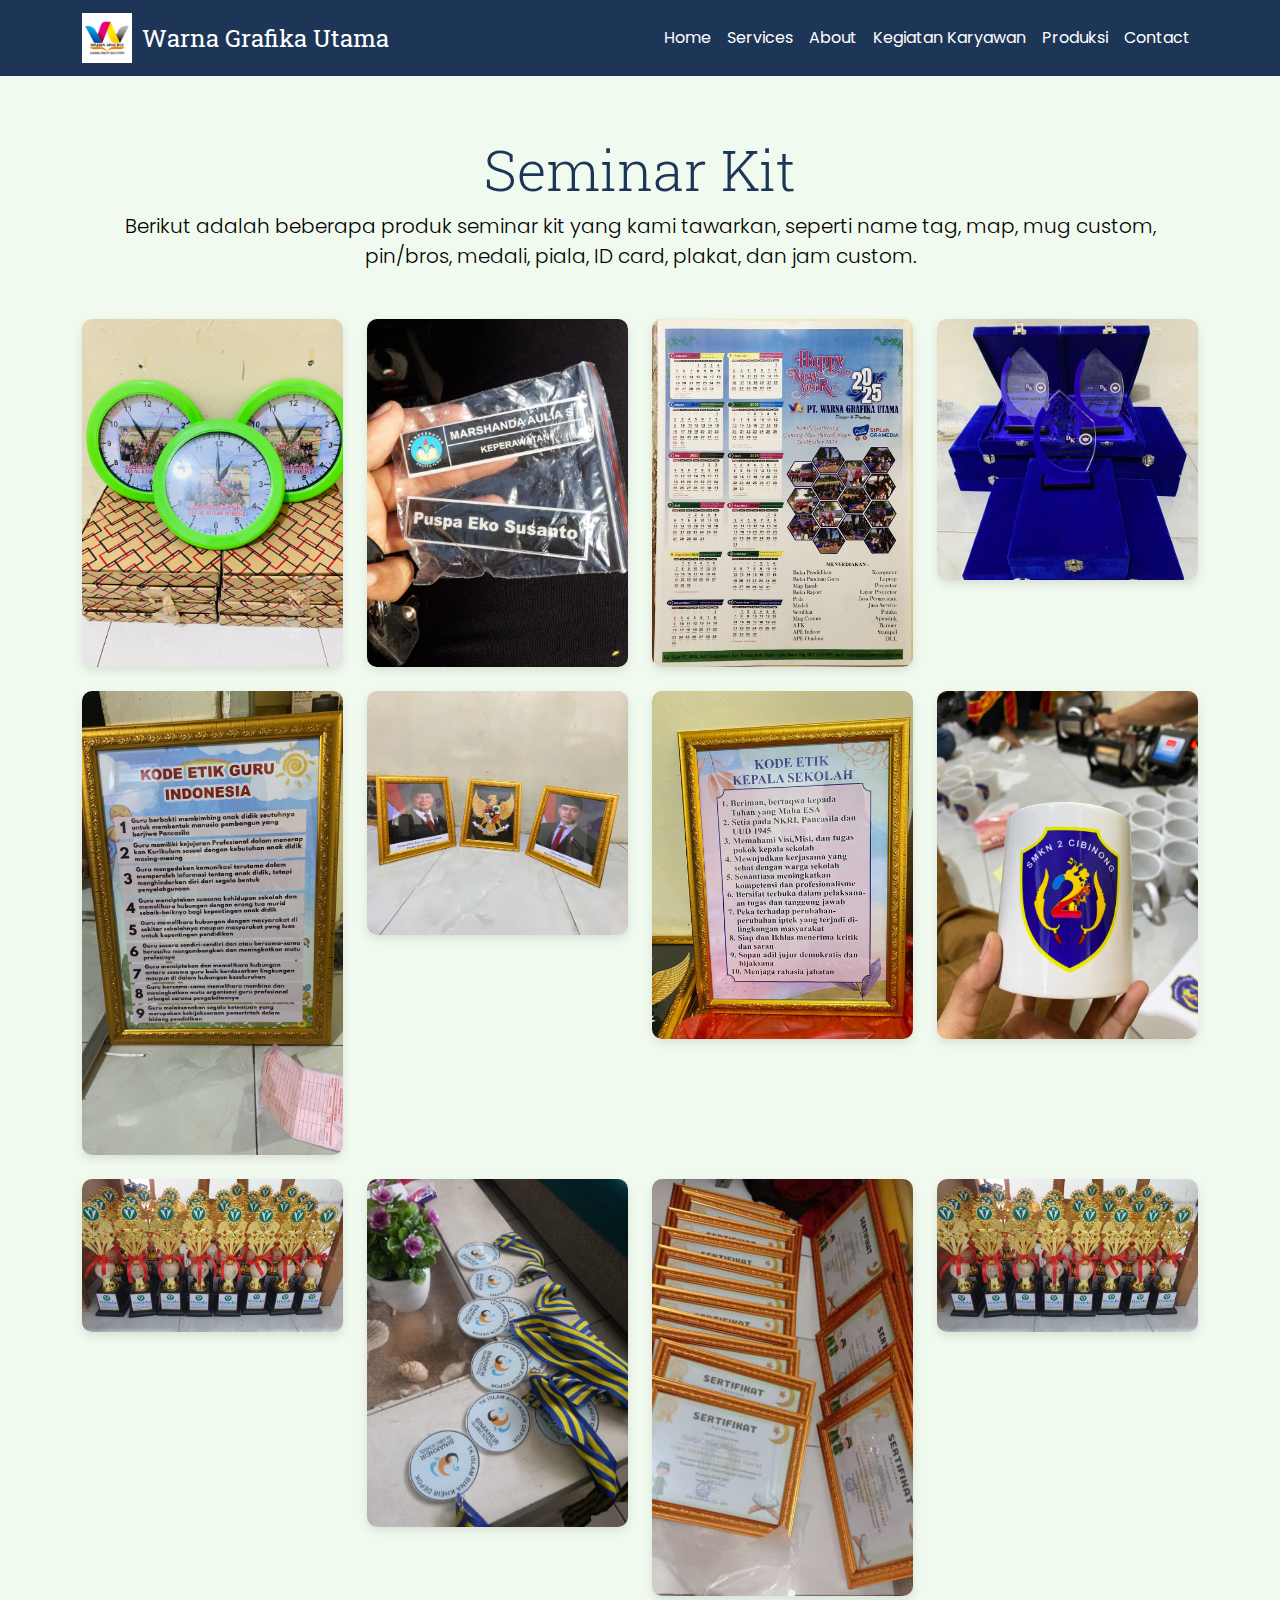
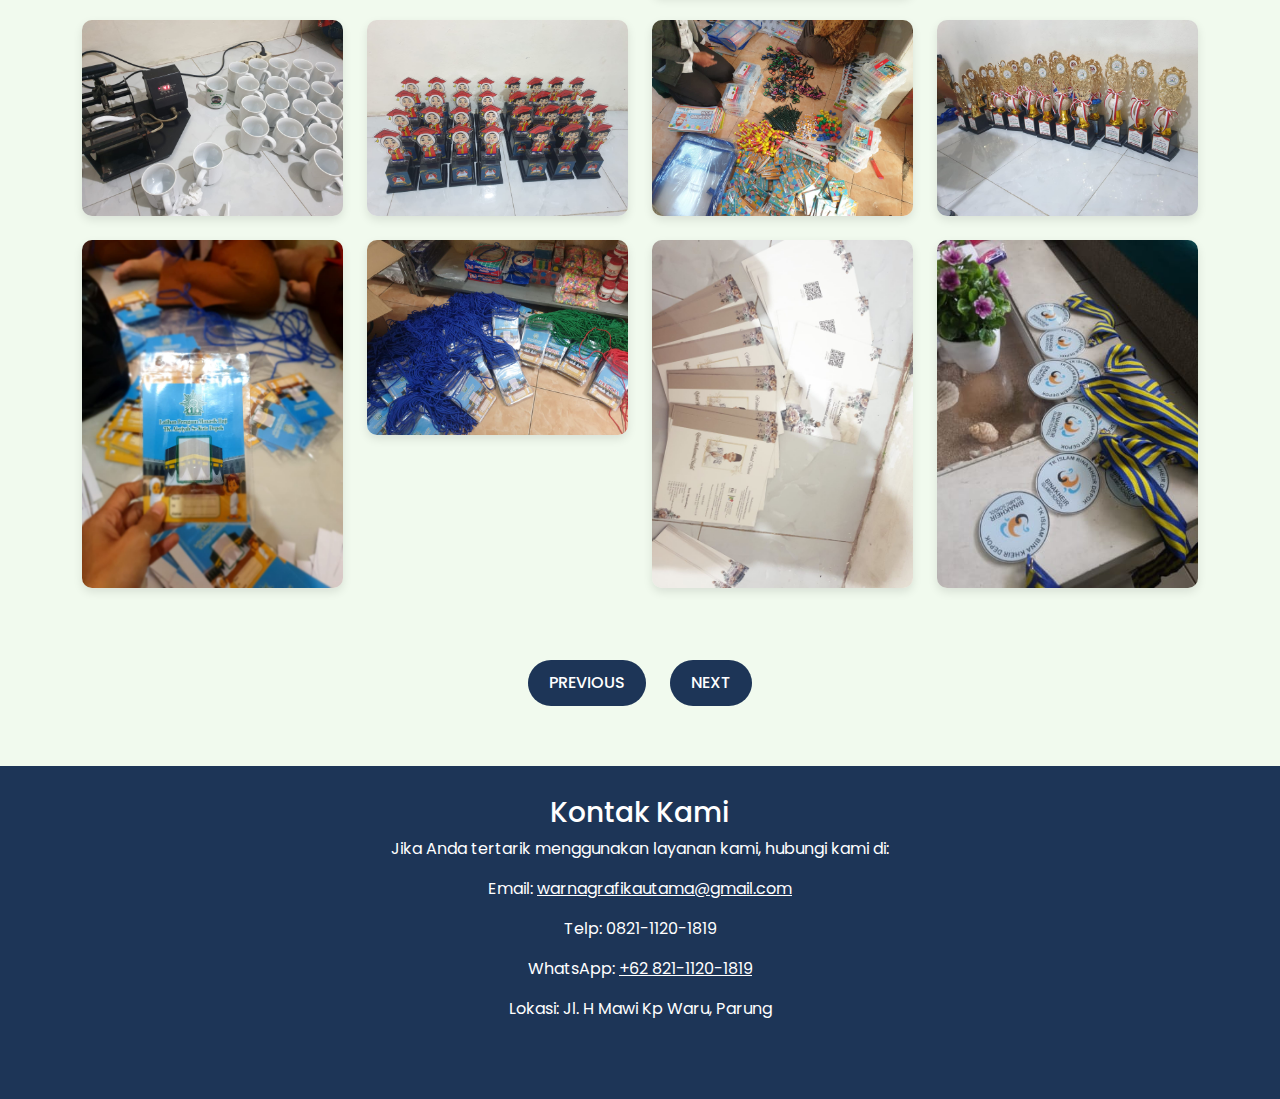
<file: page4.html>
<!DOCTYPE html>
<html lang="id">
<head>
    <meta charset="UTF-8">
    <meta name="viewport" content="width=device-width, initial-scale=1.0">
    <title>Seminar Kit - Warna Grafika Utama</title>

    <!-- Google Font: Poppins and Custom Font for Welcome -->
    <link href="https://fonts.googleapis.com/css2?family=Poppins:wght@300;400;500;600&family=Roboto+Slab:wght@700&display=swap" rel="stylesheet">

    <!-- Bootstrap CSS -->
    <link href="https://cdn.jsdelivr.net/npm/bootstrap@5.3.0-alpha1/dist/css/bootstrap.min.css" rel="stylesheet">

    <!-- Custom CSS -->
    <link href="page4.css" rel="stylesheet">
</head>
<body>

<!-- Navbar -->
<nav class="navbar navbar-expand-lg navbar-light navbar-custom">
    <div class="container">
        <a class="navbar-brand text-white" href="#">
            <img src="img/logo.jpg" alt="Warna Grafika Utama Logo" class="logo">
            <span class="navbar-logo-text">Warna Grafika Utama</span>
        </a>
        <button class="navbar-toggler" type="button" data-bs-toggle="collapse" data-bs-target="#navbarNav" aria-controls="navbarNav" aria-expanded="false" aria-label="Toggle navigation">
            <span class="navbar-toggler-icon"></span>
        </button>
        <div class="collapse navbar-collapse" id="navbarNav">
            <ul class="navbar-nav ms-auto">
                <li class="nav-item"><a class="nav-link text-white" href="#home">Home</a></li>
                <li class="nav-item"><a class="nav-link text-white" href="#services">Services</a></li>
                <li class="nav-item"><a class="nav-link text-white" href="#about">About</a></li>
                <li class="nav-item"><a class="nav-link text-white" href="#employee-activities">Kegiatan Karyawan</a></li>
                <li class="nav-item"><a class="nav-link text-white" href="#produksi">Produksi</a></li>
                <li class="nav-item"><a class="nav-link text-white" href="#contact">Contact</a></li>
            </ul>
        </div>
    </div>
</nav>

<!-- Seminar Kit Photos Section -->
<section class="seminar-kit-section text-center" data-aos="fade-up">
    <div class="container">
        <h1 class="display-4">Seminar Kit</h1>
        <p class="lead">Berikut adalah beberapa produk seminar kit yang kami tawarkan, seperti name tag, map, mug custom, pin/bros, medali, piala, ID card, plakat, dan jam custom.</p>
        <div class="row mt-5">
            <!-- Loop through the 20 seminar kit items -->
            <div class="col-lg-3 col-md-4 col-sm-6 mb-4">
                <div class="seminar-kit-item">
                    <img src="img/seminar1.jpg" alt="Name Tag" class="img-fluid">
                </div>
            </div>
            <div class="col-lg-3 col-md-4 col-sm-6 mb-4">
                <div class="seminar-kit-item">
                    <img src="img/seminar2.jpg" alt="Map" class="img-fluid">
                </div>
            </div>
            <div class="col-lg-3 col-md-4 col-sm-6 mb-4">
                <div class="seminar-kit-item">
                    <img src="img/seminar3.jpg" alt="Mug Custom" class="img-fluid">
                </div>
            </div>
            <div class="col-lg-3 col-md-4 col-sm-6 mb-4">
                <div class="seminar-kit-item">
                    <img src="img/seminar4.jpg" alt="Pin/Bros" class="img-fluid">
                </div>
            </div>
            <div class="col-lg-3 col-md-4 col-sm-6 mb-4">
                <div class="seminar-kit-item">
                    <img src="img/seminar5.jpg" alt="Medali" class="img-fluid">
                </div>
            </div>
            <div class="col-lg-3 col-md-4 col-sm-6 mb-4">
                <div class="seminar-kit-item">
                    <img src="img/seminar6.jpg" alt="Piala" class="img-fluid">
                </div>
            </div>
            <div class="col-lg-3 col-md-4 col-sm-6 mb-4">
                <div class="seminar-kit-item">
                    <img src="img/seminar7.jpg" alt="ID Card" class="img-fluid">
                </div>
            </div>
            <div class="col-lg-3 col-md-4 col-sm-6 mb-4">
                <div class="seminar-kit-item">
                    <img src="img/seminar8.jpg" alt="Plakat" class="img-fluid">
                </div>
            </div>
            <div class="col-lg-3 col-md-4 col-sm-6 mb-4">
                <div class="seminar-kit-item">
                    <img src="img/seminar9.jpg" alt="Jam Custom" class="img-fluid">
                </div>
            </div>

            <!-- Add more seminar kit items here -->
            <div class="col-lg-3 col-md-4 col-sm-6 mb-4">
                <div class="seminar-kit-item">
                    <img src="img/seminar10.jpg" alt="Keychain" class="img-fluid">
                </div>
            </div>
            <div class="col-lg-3 col-md-4 col-sm-6 mb-4">
                <div class="seminar-kit-item">
                    <img src="img/seminar11.jpg" alt="Bag" class="img-fluid">
                </div>
            </div>
            <div class="col-lg-3 col-md-4 col-sm-6 mb-4">
                <div class="seminar-kit-item">
                    <img src="img/seminar12.jpg" alt="T-Shirt" class="img-fluid">
                </div>
            </div>
            <div class="col-lg-3 col-md-4 col-sm-6 mb-4">
                <div class="seminar-kit-item">
                    <img src="img/seminar13.jpg" alt="Hat" class="img-fluid">
                </div>
            </div>
            <div class="col-lg-3 col-md-4 col-sm-6 mb-4">
                <div class="seminar-kit-item">
                    <img src="img/seminar14.jpg" alt="Pen" class="img-fluid">
                </div>
            </div>
            <div class="col-lg-3 col-md-4 col-sm-6 mb-4">
                <div class="seminar-kit-item">
                    <img src="img/seminar15.jpg" alt="Notebook" class="img-fluid">
                </div>
            </div>
            <div class="col-lg-3 col-md-4 col-sm-6 mb-4">
                <div class="seminar-kit-item">
                    <img src="img/seminar16.jpg" alt="USB Drive" class="img-fluid">
                </div>
            </div>
            <div class="col-lg-3 col-md-4 col-sm-6 mb-4">
                <div class="seminar-kit-item">
                    <img src="img/seminar17.jpg" alt="Clipboard" class="img-fluid">
                </div>
            </div>
            <div class="col-lg-3 col-md-4 col-sm-6 mb-4">
                <div class="seminar-kit-item">
                    <img src="img/seminar18.jpg" alt="Umbrella" class="img-fluid">
                </div>
            </div>
            <div class="col-lg-3 col-md-4 col-sm-6 mb-4">
                <div class="seminar-kit-item">
                    <img src="img/seminar19.jpg" alt="Sticker" class="img-fluid">
                </div>
            </div>
            <div class="col-lg-3 col-md-4 col-sm-6 mb-4">
                <div class="seminar-kit-item">
                    <img src="img/seminar20.jpg" alt="Other" class="img-fluid">
                </div>
            </div>
        </div>
    </div>
    
    <div class="pagination-buttons text-center mt-5">
    <a href="page3.html" class="btn btn-pill btn-prev">Previous</a>
    <a href="page5.html" class="btn btn-pill btn-next">Next</a>
</div>
</section>

<!-- Footer -->
<section class="footer text-center" data-aos="fade-up">
    <div class="container">
        <h3>Kontak Kami</h3>
        <p>Jika Anda tertarik menggunakan layanan kami, hubungi kami di:</p>
        <p>Email: <a href="mailto:warnagrafikautama@gmail.com" class="text-white">warnagrafikautama@gmail.com</a></p>
        <p>Telp: 0821-1120-1819</p>
        <p>WhatsApp: <a href="https://wa.me/6282111201819" class="text-white">+62 821-1120-1819</a></p>
        <p>Lokasi: Jl. H Mawi Kp Waru, Parung</p>
        <div class="mt-4">
            <a href="https://www.facebook.com/WarnaGrafikaUtama" class="text-white me-3"><i class="fab fa-facebook fa-2x"></i></a>
            <a href="https://www.instagram.com/pt.warnagrafikautama/" class="text-white me-3"><i class="fab fa-instagram fa-2x"></i></a>
            <a href="#" class="text-white"><i class="fab fa-twitter fa-2x"></i></a>
        </div>
    </div>
</section>

<!-- Bootstrap JS & Dependencies -->
<script src="https://cdn.jsdelivr.net/npm/@popperjs/core@2.11.6/dist/umd/popper.min.js"></script>
<script src="https://cdn.jsdelivr.net/npm/bootstrap@5.3.0-alpha1/dist/js/bootstrap.min.js"></script>

</body>
</html>
</file>
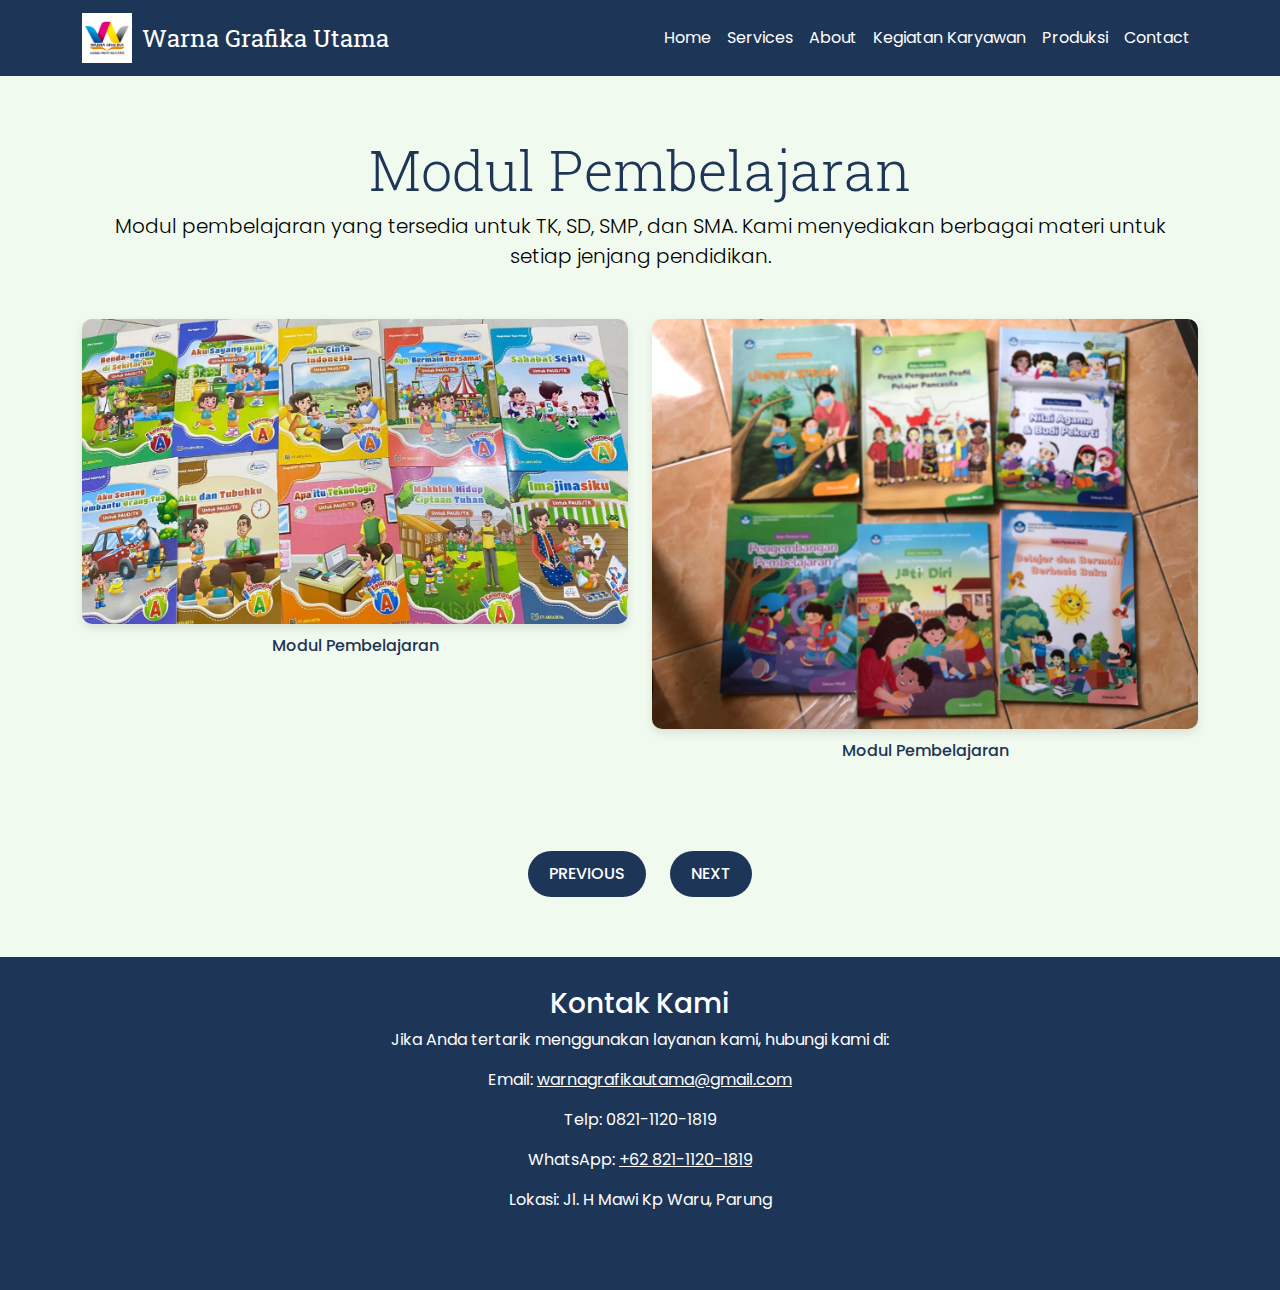
<file: page6.html>
<!DOCTYPE html>
<html lang="id">
<head>
    <meta charset="UTF-8">
    <meta name="viewport" content="width=device-width, initial-scale=1.0">
    <title>Modul Pembelajaran</title>

    <!-- Google Font: Poppins and Custom Font for Title -->
    <link href="https://fonts.googleapis.com/css2?family=Poppins:wght@300;400;500;600&family=Roboto+Slab:wght@700&display=swap" rel="stylesheet">

    <!-- Bootstrap CSS -->
    <link href="https://cdn.jsdelivr.net/npm/bootstrap@5.3.0-alpha1/dist/css/bootstrap.min.css" rel="stylesheet">

    <!-- Custom CSS -->
    <link href="page6.css" rel="stylesheet">
</head>
<body>

<!-- Navbar -->
<nav class="navbar navbar-expand-lg navbar-light navbar-custom">
    <div class="container">
        <a class="navbar-brand text-white" href="#">
            <img src="img/logo.jpg" alt="Warna Grafika Utama Logo" class="logo">
            <span class="navbar-logo-text">Warna Grafika Utama</span>
        </a>
        <button class="navbar-toggler" type="button" data-bs-toggle="collapse" data-bs-target="#navbarNav" aria-controls="navbarNav" aria-expanded="false" aria-label="Toggle navigation">
            <span class="navbar-toggler-icon"></span>
        </button>
        <div class="collapse navbar-collapse" id="navbarNav">
            <ul class="navbar-nav ms-auto">
                <li class="nav-item"><a class="nav-link text-white" href="#home">Home</a></li>
                <li class="nav-item"><a class="nav-link text-white" href="#services">Services</a></li>
                <li class="nav-item"><a class="nav-link text-white" href="#about">About</a></li>
                <li class="nav-item"><a class="nav-link text-white" href="#employee-activities">Kegiatan Karyawan</a></li>
                <li class="nav-item"><a class="nav-link text-white" href="#produksi">Produksi</a></li>
                <li class="nav-item"><a class="nav-link text-white" href="#contact">Contact</a></li>
            </ul>
        </div>
    </div>
</nav>

<!-- Modul Pembelajaran Section -->
<section class="modul-pembelajaran-section text-center" data-aos="fade-up">
    <div class="container">
        <h1 class="display-4">Modul Pembelajaran</h1>
        <p class="lead">Modul pembelajaran yang tersedia untuk TK, SD, SMP, dan SMA. Kami menyediakan berbagai materi untuk setiap jenjang pendidikan.</p>
        
        <div class="row mt-5">
            <!-- Modul Pembelajaran images -->
            <div class="col-lg-6 col-md-6 col-sm-12 mb-4">
                <div class="modul-item">
                    <img src="img/modul1.jpg" alt="Modul Pembelajaran TK" class="img-fluid">
                    <p>Modul Pembelajaran</p>
                </div>
            </div>
            <div class="col-lg-6 col-md-6 col-sm-12 mb-4">
                <div class="modul-item">
                    <img src="img/modul2.jpg" alt="Modul Pembelajaran SD" class="img-fluid">
                    <p>Modul Pembelajaran</p>
                </div>
            </div>
        </div>
    </div>
    
    <div class="pagination-buttons text-center mt-5">
        <a href="page5.html" class="btn btn-pill btn-prev">Previous</a>
        <a href="page7.html" class="btn btn-pill btn-next">Next</a>
    </div>
</section>

<!-- Footer -->
<section class="footer text-center" data-aos="fade-up">
    <div class="container">
        <h3>Kontak Kami</h3>
        <p>Jika Anda tertarik menggunakan layanan kami, hubungi kami di:</p>
        <p>Email: <a href="mailto:warnagrafikautama@gmail.com" class="text-white">warnagrafikautama@gmail.com</a></p>
        <p>Telp: 0821-1120-1819</p>
        <p>WhatsApp: <a href="https://wa.me/6282111201819" class="text-white">+62 821-1120-1819</a></p>
        <p>Lokasi: Jl. H Mawi Kp Waru, Parung</p>
        <div class="mt-4">
            <a href="https://www.facebook.com/WarnaGrafikaUtama" class="text-white me-3"><i class="fab fa-facebook fa-2x"></i></a>
            <a href="https://www.instagram.com/pt.warnagrafikautama/" class="text-white me-3"><i class="fab fa-instagram fa-2x"></i></a>
            <a href="#" class="text-white"><i class="fab fa-twitter fa-2x"></i></a>
        </div>
    </div>
</section>

<!-- Bootstrap JS & Dependencies -->
<script src="https://cdn.jsdelivr.net/npm/@popperjs/core@2.11.6/dist/umd/popper.min.js"></script>
<script src="https://cdn.jsdelivr.net/npm/bootstrap@5.3.0-alpha1/dist/js/bootstrap.min.js"></script>

</body>
</html>
</file>
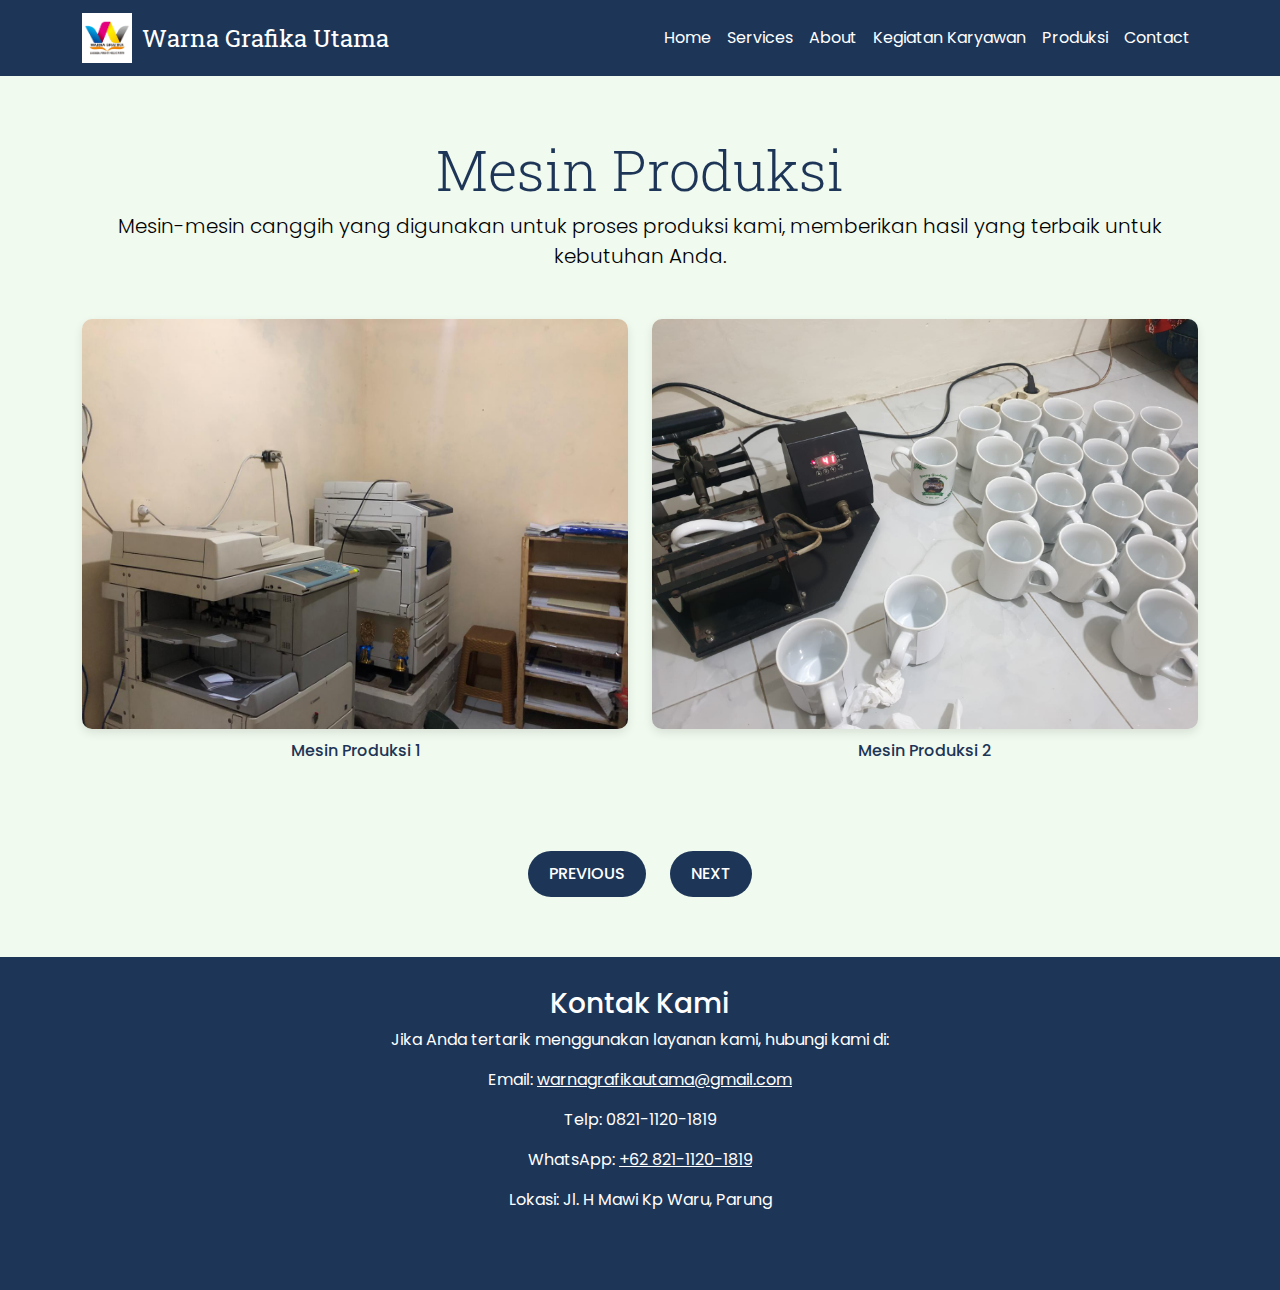
<file: page7.html>
<!DOCTYPE html>
<html lang="id">
<head>
    <meta charset="UTF-8">
    <meta name="viewport" content="width=device-width, initial-scale=1.0">
    <title>Mesin Produksi</title>

    <!-- Google Font: Poppins and Custom Font for Title -->
    <link href="https://fonts.googleapis.com/css2?family=Poppins:wght@300;400;500;600&family=Roboto+Slab:wght@700&display=swap" rel="stylesheet">

    <!-- Bootstrap CSS -->
    <link href="https://cdn.jsdelivr.net/npm/bootstrap@5.3.0-alpha1/dist/css/bootstrap.min.css" rel="stylesheet">

    <!-- Custom CSS -->
    <link href="page7.css" rel="stylesheet">
</head>
<body>

<!-- Navbar -->
<nav class="navbar navbar-expand-lg navbar-light navbar-custom">
    <div class="container">
        <a class="navbar-brand text-white" href="#">
            <img src="img/logo.jpg" alt="Warna Grafika Utama Logo" class="logo">
            <span class="navbar-logo-text">Warna Grafika Utama</span>
        </a>
        <button class="navbar-toggler" type="button" data-bs-toggle="collapse" data-bs-target="#navbarNav" aria-controls="navbarNav" aria-expanded="false" aria-label="Toggle navigation">
            <span class="navbar-toggler-icon"></span>
        </button>
        <div class="collapse navbar-collapse" id="navbarNav">
            <ul class="navbar-nav ms-auto">
                <li class="nav-item"><a class="nav-link text-white" href="#home">Home</a></li>
                <li class="nav-item"><a class="nav-link text-white" href="#services">Services</a></li>
                <li class="nav-item"><a class="nav-link text-white" href="#about">About</a></li>
                <li class="nav-item"><a class="nav-link text-white" href="#employee-activities">Kegiatan Karyawan</a></li>
                <li class="nav-item"><a class="nav-link text-white" href="#produksi">Produksi</a></li>
                <li class="nav-item"><a class="nav-link text-white" href="#contact">Contact</a></li>
            </ul>
        </div>
    </div>
</nav>

<!-- Mesin Produksi Section -->
<section class="mesin-produksi-section text-center" data-aos="fade-up">
    <div class="container">
        <h1 class="display-4">Mesin Produksi</h1>
        <p class="lead">Mesin-mesin canggih yang digunakan untuk proses produksi kami, memberikan hasil yang terbaik untuk kebutuhan Anda.</p>
        
        <div class="row mt-5">
            <!-- Mesin Produksi images -->
            <div class="col-lg-6 col-md-6 col-sm-12 mb-4">
                <div class="mesin-item">
                    <img src="img/mesin1.jpg" alt="Mesin Produksi 1" class="img-fluid">
                    <p>Mesin Produksi 1</p>
                </div>
            </div>
            <div class="col-lg-6 col-md-6 col-sm-12 mb-4">
                <div class="mesin-item">
                    <img src="img/mesin2.jpg" alt="Mesin Produksi 2" class="img-fluid">
                    <p>Mesin Produksi 2</p>
                </div>
            </div>
        </div>
    </div>
    
    <!-- Pagination Buttons with Next and Previous -->
    <div class="pagination-buttons text-center mt-5">
        <a href="page6.html" class="btn btn-pill btn-prev">Previous</a>
        <a href="page8.html" class="btn btn-pill btn-next">Next</a>
    </div>
</section>

<!-- Footer -->
<section class="footer text-center" data-aos="fade-up">
    <div class="container">
        <h3>Kontak Kami</h3>
        <p>Jika Anda tertarik menggunakan layanan kami, hubungi kami di:</p>
        <p>Email: <a href="mailto:warnagrafikautama@gmail.com" class="text-white">warnagrafikautama@gmail.com</a></p>
        <p>Telp: 0821-1120-1819</p>
        <p>WhatsApp: <a href="https://wa.me/6282111201819" class="text-white">+62 821-1120-1819</a></p>
        <p>Lokasi: Jl. H Mawi Kp Waru, Parung</p>
        <div class="mt-4">
            <a href="https://www.facebook.com/WarnaGrafikaUtama" class="text-white me-3"><i class="fab fa-facebook fa-2x"></i></a>
            <a href="https://www.instagram.com/pt.warnagrafikautama/" class="text-white me-3"><i class="fab fa-instagram fa-2x"></i></a>
            <a href="#" class="text-white"><i class="fab fa-twitter fa-2x"></i></a>
        </div>
    </div>
</section>

<!-- Bootstrap JS & Dependencies -->
<script src="https://cdn.jsdelivr.net/npm/@popperjs/core@2.11.6/dist/umd/popper.min.js"></script>
<script src="https://cdn.jsdelivr.net/npm/bootstrap@5.3.0-alpha1/dist/js/bootstrap.min.js"></script>

</body>
</html>
</file>
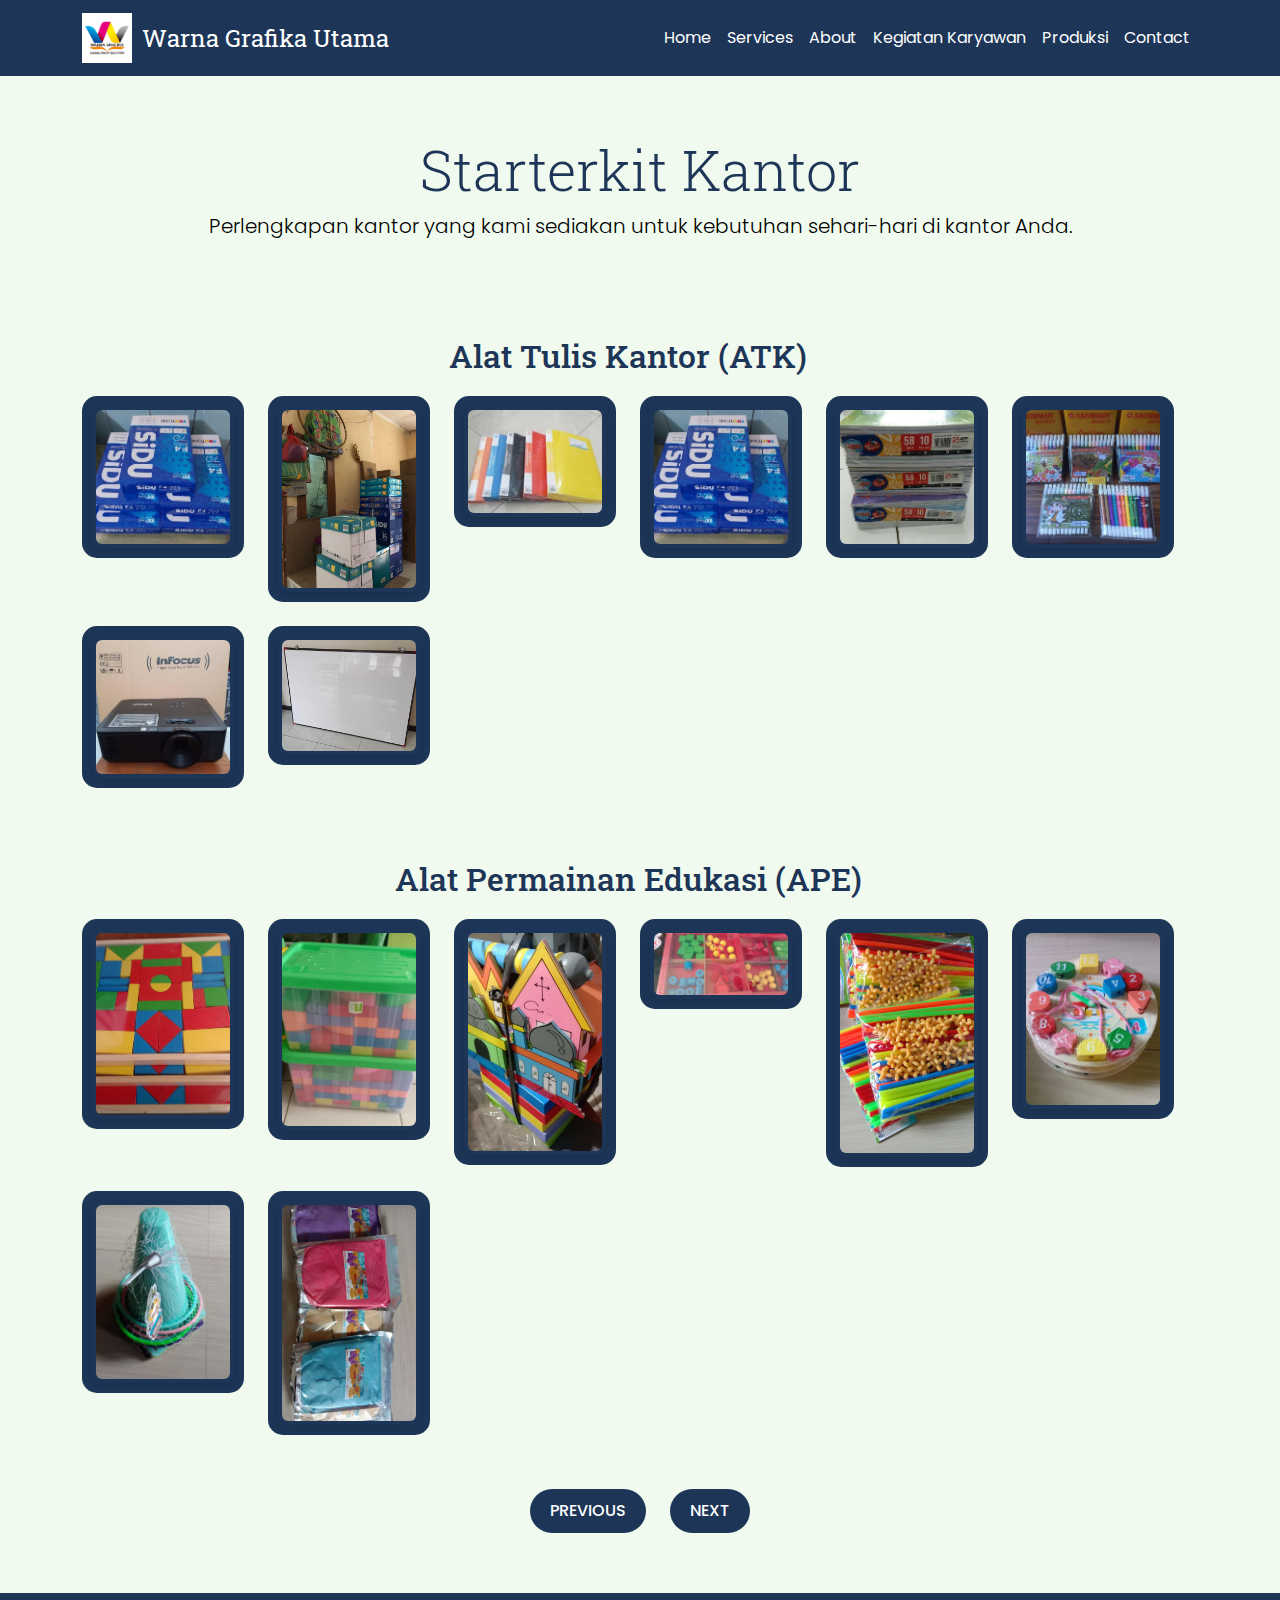
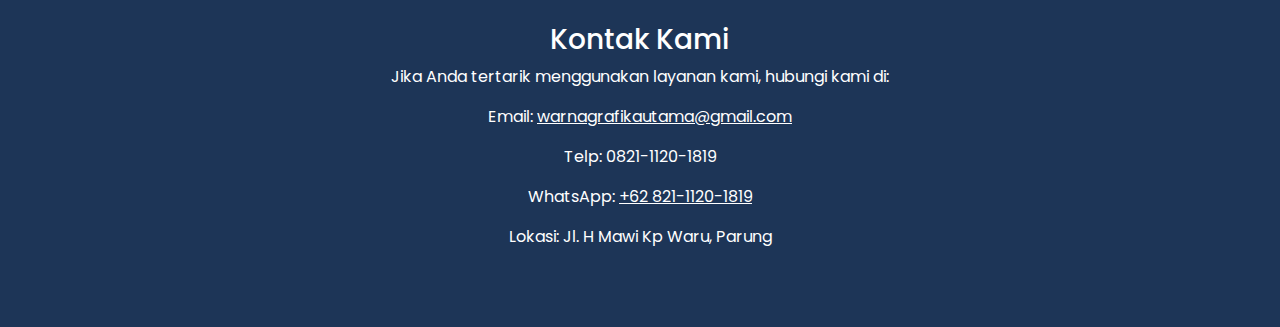
<file: page8.html>
<!DOCTYPE html>
<html lang="id">
<head>
    <meta charset="UTF-8">
    <meta name="viewport" content="width=device-width, initial-scale=1.0">
    <title>Starterkit Kantor</title>

    <!-- Google Font: Poppins and Custom Font for Title -->
    <link href="https://fonts.googleapis.com/css2?family=Poppins:wght@300;400;500;600&family=Roboto+Slab:wght@700&display=swap" rel="stylesheet">

    <!-- Bootstrap CSS -->
    <link href="https://cdn.jsdelivr.net/npm/bootstrap@5.3.0-alpha1/dist/css/bootstrap.min.css" rel="stylesheet">

    <!-- Custom CSS -->
    <link href="page8.css" rel="stylesheet">
</head>
<body>

<!-- Navbar -->
<nav class="navbar navbar-expand-lg navbar-light navbar-custom">
    <div class="container">
        <a class="navbar-brand text-white" href="#">
            <img src="img/logo.jpg" alt="Warna Grafika Utama Logo" class="logo">
            <span class="navbar-logo-text">Warna Grafika Utama</span>
        </a>
        <button class="navbar-toggler" type="button" data-bs-toggle="collapse" data-bs-target="#navbarNav" aria-controls="navbarNav" aria-expanded="false" aria-label="Toggle navigation">
            <span class="navbar-toggler-icon"></span>
        </button>
        <div class="collapse navbar-collapse" id="navbarNav">
            <ul class="navbar-nav ms-auto">
                <li class="nav-item"><a class="nav-link text-white" href="#home">Home</a></li>
                <li class="nav-item"><a class="nav-link text-white" href="#services">Services</a></li>
                <li class="nav-item"><a class="nav-link text-white" href="#about">About</a></li>
                <li class="nav-item"><a class="nav-link text-white" href="#employee-activities">Kegiatan Karyawan</a></li>
                <li class="nav-item"><a class="nav-link text-white" href="#produksi">Produksi</a></li>
                <li class="nav-item"><a class="nav-link text-white" href="#contact">Contact</a></li>
            </ul>
        </div>
    </div>
</nav>

<!-- Starterkit Kantor Section -->
<section class="starterkit-section text-center" data-aos="fade-up">
    <div class="container">
        <h1 class="display-4">Starterkit Kantor</h1>
        <p class="lead">Perlengkapan kantor yang kami sediakan untuk kebutuhan sehari-hari di kantor Anda.</p>
        
        <div class="row mt-5">
            <!-- Alat Tulis Kantor Section -->
<div class="row mt-5">
    <div class="col-12">
        <h2 class="section-title">Alat Tulis Kantor (ATK)</h2>
        <div class="row mt-3">
            <div class="col-lg-2 col-md-4 col-sm-6 mb-4">
                <div class="starterkit-item-frame">
                    <img src="img/atk1.jpg" alt="Alat Tulis Kantor 1" class="img-fluid">
                </div>
            </div>
            <div class="col-lg-2 col-md-4 col-sm-6 mb-4">
                <div class="starterkit-item-frame">
                    <img src="img/atk2.jpg" alt="Alat Tulis Kantor 2" class="img-fluid">
                </div>
            </div>
            <div class="col-lg-2 col-md-4 col-sm-6 mb-4">
                <div class="starterkit-item-frame">
                    <img src="img/atk3.jpg" alt="Alat Tulis Kantor 3" class="img-fluid">
                </div>
            </div>
            <div class="col-lg-2 col-md-4 col-sm-6 mb-4">
                <div class="starterkit-item-frame">
                    <img src="img/atk4.jpg" alt="Alat Tulis Kantor 4" class="img-fluid">
                </div>
            </div>
            <div class="col-lg-2 col-md-4 col-sm-6 mb-4">
                <div class="starterkit-item-frame">
                    <img src="img/atk5.jpg" alt="Alat Tulis Kantor 5" class="img-fluid">
                </div>
            </div>
            <!-- New images added here -->
            <div class="col-lg-2 col-md-4 col-sm-6 mb-4">
                <div class="starterkit-item-frame">
                    <img src="img/atk6.jpg" alt="Alat Tulis Kantor 6" class="img-fluid">
                </div>
            </div>
            <div class="col-lg-2 col-md-4 col-sm-6 mb-4">
                <div class="starterkit-item-frame">
                    <img src="img/atk7.jpg" alt="Alat Tulis Kantor 7" class="img-fluid">
                </div>
            </div>
            <div class="col-lg-2 col-md-4 col-sm-6 mb-4">
                <div class="starterkit-item-frame">
                    <img src="img/atk8.jpg" alt="Alat Tulis Kantor 8" class="img-fluid">
                </div>
            </div>
        </div>
    </div>
</div>

        <!-- Alat Permainan Edukasi Section -->
        <div class="row mt-5">
            <div class="col-12">
                <h2 class="section-title">Alat Permainan Edukasi (APE)</h2>
                <div class="row mt-3">
                    <div class="col-lg-2 col-md-4 col-sm-6 mb-4">
                        <div class="starterkit-item-frame">
                            <img src="img/ape1.jpg" alt="Alat Permainan Edukasi 1" class="img-fluid">
                        </div>
                    </div>
                    <div class="col-lg-2 col-md-4 col-sm-6 mb-4">
                        <div class="starterkit-item-frame">
                            <img src="img/ape2.jpg" alt="Alat Permainan Edukasi 2" class="img-fluid">
                        </div>
                    </div>
                    <div class="col-lg-2 col-md-4 col-sm-6 mb-4">
                        <div class="starterkit-item-frame">
                            <img src="img/ape3.jpg" alt="Alat Permainan Edukasi 3" class="img-fluid">
                        </div>
                    </div>
                    <div class="col-lg-2 col-md-4 col-sm-6 mb-4">
                        <div class="starterkit-item-frame">
                            <img src="img/ape4.jpg" alt="Alat Permainan Edukasi 4" class="img-fluid">
                        </div>
                    </div>
                    <div class="col-lg-2 col-md-4 col-sm-6 mb-4">
                        <div class="starterkit-item-frame">
                            <img src="img/ape5.jpg" alt="Alat Permainan Edukasi 5" class="img-fluid">
                        </div>
                    </div>
                    <div class="col-lg-2 col-md-4 col-sm-6 mb-4">
                        <div class="starterkit-item-frame">
                            <img src="img/ape6.jpg" alt="Alat Permainan Edukasi 6" class="img-fluid">
                        </div>
                    </div>
                    <div class="col-lg-2 col-md-4 col-sm-6 mb-4">
                        <div class="starterkit-item-frame">
                            <img src="img/ape7.jpg" alt="Alat Permainan Edukasi 7" class="img-fluid">
                        </div>
                    </div>
                    <div class="col-lg-2 col-md-4 col-sm-6 mb-4">
                        <div class="starterkit-item-frame">
                            <img src="img/ape8.jpg" alt="Alat Permainan Edukasi 8" class="img-fluid">
                        </div>
                    </div>
                </div>
            </div>
        </div>

        <!-- More sections can follow here... -->
        <div class="pagination-buttons text-center">
    <a href="page7.html" class="btn-pill btn-prev">Previous</a>
    <a href="page9.html" class="btn-pill btn-next">Next</a>
</div>

    </div>
</section>

<!-- Footer -->
<section class="footer text-center" data-aos="fade-up">
    <div class="container">
        <h3>Kontak Kami</h3>
        <p>Jika Anda tertarik menggunakan layanan kami, hubungi kami di:</p>
        <p>Email: <a href="mailto:warnagrafikautama@gmail.com" class="text-white">warnagrafikautama@gmail.com</a></p>
        <p>Telp: 0821-1120-1819</p>
        <p>WhatsApp: <a href="https://wa.me/6282111201819" class="text-white">+62 821-1120-1819</a></p>
        <p>Lokasi: Jl. H Mawi Kp Waru, Parung</p>
        <div class="mt-4">
            <a href="https://www.facebook.com/WarnaGrafikaUtama" class="text-white me-3"><i class="fab fa-facebook fa-2x"></i></a>
            <a href="https://www.instagram.com/pt.warnagrafikautama/" class="text-white me-3"><i class="fab fa-instagram fa-2x"></i></a>
            <a href="#" class="text-white"><i class="fab fa-twitter fa-2x"></i></a>
        </div>
    </div>
</section>

<!-- Bootstrap JS & Dependencies -->
<script src="https://cdn.jsdelivr.net/npm/@popperjs/core@2.11.6/dist/umd/popper.min.js"></script>
<script src="https://cdn.jsdelivr.net/npm/bootstrap@5.3.0-alpha1/dist/js/bootstrap.min.js"></script>

</body>
</html>
</file>
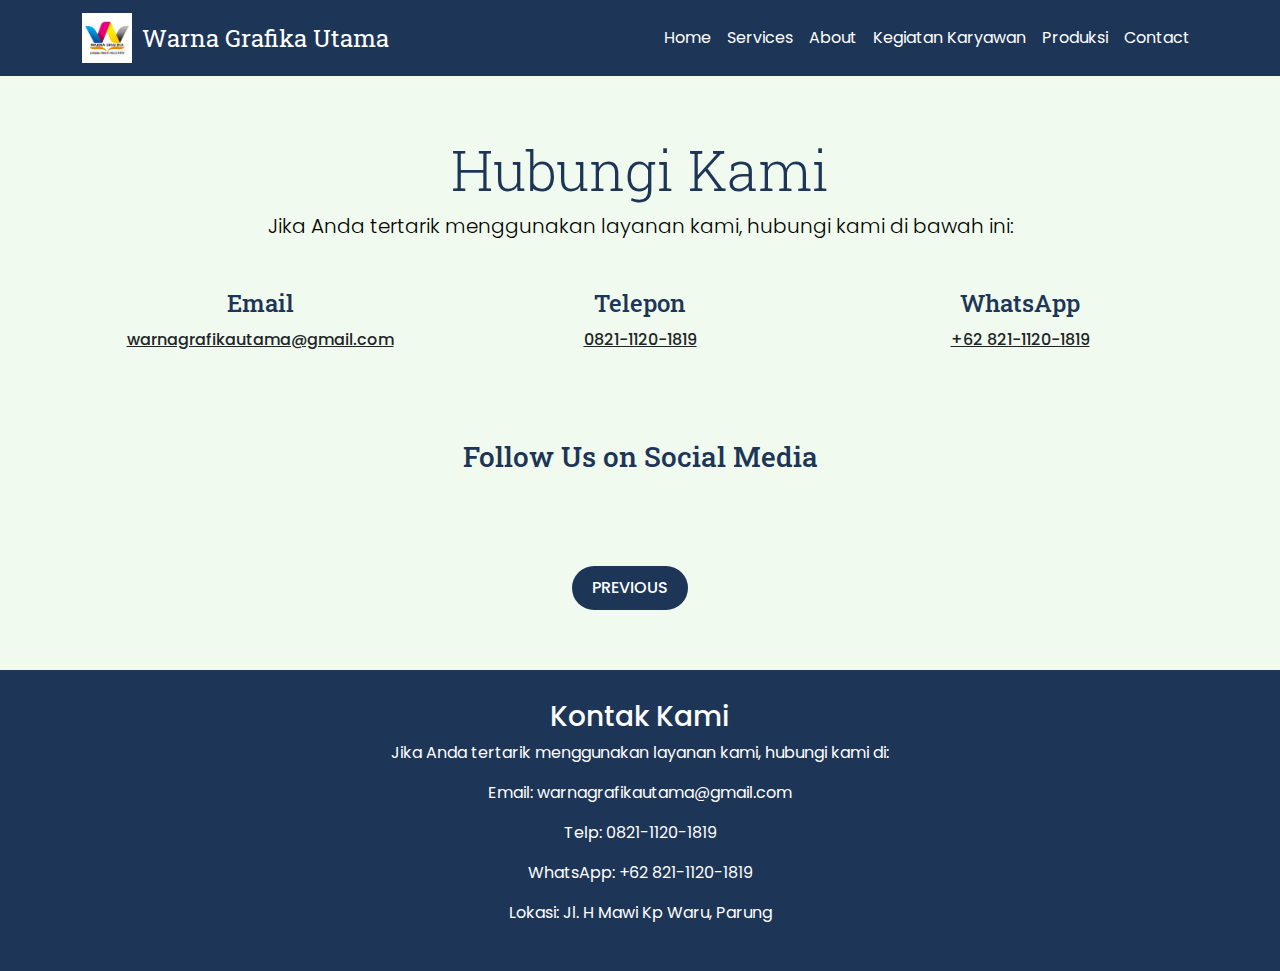
<file: page9.html>
<!DOCTYPE html>
<html lang="id">
<head>
    <meta charset="UTF-8">
    <meta name="viewport" content="width=device-width, initial-scale=1.0">
    <title>Hubungi Kontak</title>

    <!-- Google Font: Poppins and Custom Font for Title -->
    <link href="https://fonts.googleapis.com/css2?family=Poppins:wght@300;400;500;600&family=Roboto+Slab:wght@700&display=swap" rel="stylesheet">

    <!-- Bootstrap CSS -->
    <link href="https://cdn.jsdelivr.net/npm/bootstrap@5.3.0-alpha1/dist/css/bootstrap.min.css" rel="stylesheet">

    <!-- Custom CSS -->
    <link href="page9.css" rel="stylesheet">
</head>
<body>

<!-- Navbar -->
<nav class="navbar navbar-expand-lg navbar-light navbar-custom">
    <div class="container">
        <a class="navbar-brand text-white" href="#">
            <img src="img/logo.jpg" alt="Warna Grafika Utama Logo" class="logo">
            <span class="navbar-logo-text">Warna Grafika Utama</span>
        </a>
        <button class="navbar-toggler" type="button" data-bs-toggle="collapse" data-bs-target="#navbarNav" aria-controls="navbarNav" aria-expanded="false" aria-label="Toggle navigation">
            <span class="navbar-toggler-icon"></span>
        </button>
        <div class="collapse navbar-collapse" id="navbarNav">
            <ul class="navbar-nav ms-auto">
                <li class="nav-item"><a class="nav-link text-white" href="#home">Home</a></li>
                <li class="nav-item"><a class="nav-link text-white" href="#services">Services</a></li>
                <li class="nav-item"><a class="nav-link text-white" href="#about">About</a></li>
                <li class="nav-item"><a class="nav-link text-white" href="#employee-activities">Kegiatan Karyawan</a></li>
                <li class="nav-item"><a class="nav-link text-white" href="#produksi">Produksi</a></li>
                <li class="nav-item"><a class="nav-link text-white" href="#contact">Contact</a></li>
            </ul>
        </div>
    </div>
</nav>

<!-- Contact Section -->
<section class="contact-section text-center" data-aos="fade-up">
    <div class="container">
        <h1 class="display-4">Hubungi Kami</h1>
        <p class="lead">Jika Anda tertarik menggunakan layanan kami, hubungi kami di bawah ini:</p>

        <div class="row mt-5">
            <div class="col-lg-4 col-md-6 mb-4">
                <div class="contact-info">
                    <h3>Email</h3>
                    <p><a href="mailto:warnagrafikautama@gmail.com" class="text-dark">warnagrafikautama@gmail.com</a></p>
                </div>
            </div>
            <div class="col-lg-4 col-md-6 mb-4">
                <div class="contact-info">
                    <h3>Telepon</h3>
                    <p><a href="tel:+6282111201819" class="text-dark">0821-1120-1819</a></p>
                </div>
            </div>
            <div class="col-lg-4 col-md-6 mb-4">
                <div class="contact-info">
                    <h3>WhatsApp</h3>
                    <p><a href="https://wa.me/6282111201819" class="text-dark">+62 821-1120-1819</a></p>
                </div>
            </div>
        </div>

        <div class="social-media mt-5">
            <h3>Follow Us on Social Media</h3>
            <div>
                <a href="https://www.facebook.com/WarnaGrafikaUtama" class="text-dark me-3"><i class="fab fa-facebook fa-2x"></i></a>
                <a href="https://www.instagram.com/pt.warnagrafikautama/" class="text-dark me-3"><i class="fab fa-instagram fa-2x"></i></a>
                <a href="#" class="text-dark"><i class="fab fa-twitter fa-2x"></i></a>
            </div>
        </div>

        <div class="pagination-buttons text-center mt-5">
            <a href="page8.html" class="btn-pill btn-prev">Previous</a>
        </div>
    </div>
</section>

<!-- Footer -->
<section class="footer text-center" data-aos="fade-up">
    <div class="container">
        <h3>Kontak Kami</h3>
        <p>Jika Anda tertarik menggunakan layanan kami, hubungi kami di:</p>
        <p>Email: <a href="mailto:warnagrafikautama@gmail.com" class="text-white">warnagrafikautama@gmail.com</a></p>
        <p>Telp: 0821-1120-1819</p>
        <p>WhatsApp: <a href="https://wa.me/6282111201819" class="text-white">+62 821-1120-1819</a></p>
        <p>Lokasi: Jl. H Mawi Kp Waru, Parung</p>
    </div>
</section>

<!-- Bootstrap JS & Dependencies -->
<script src="https://cdn.jsdelivr.net/npm/@popperjs/core@2.11.6/dist/umd/popper.min.js"></script>
<script src="https://cdn.jsdelivr.net/npm/bootstrap@5.3.0-alpha1/dist/js/bootstrap.min.js"></script>

</body>
</html>
</file>
<file: page4.css>
body {
    font-family: 'Poppins', sans-serif;
}

.navbar-custom {
    background-color: #1D3557;
}

.navbar-brand {
    display: flex;
    align-items: center;
}

.navbar-brand img {
    width: 50px;
    height: 50px;
    object-fit: cover;
}

.navbar-logo-text {
    font-family: 'Roboto Slab', serif;
    font-size: 1.5rem;
    color: white;
    margin-left: 10px;
}

.seminar-kit-section {
    background-color: #F1FAEE;
    padding: 60px 0;
    color: black;
}

h1.display-4 {
    font-family: 'Roboto Slab', serif;
    color: #1D3557;
}

.seminar-kit-item img {
    max-width: 100%;
    border-radius: 10px;
    box-shadow: 0 4px 10px rgba(0, 0, 0, 0.1);
}

.seminar-kit-item p {
    margin-top: 10px;
    font-weight: 500;
    color: #1D3557;
}

.footer {
    background-color: #1D3557;
    color: white;
    padding: 30px 0;
}

.container.text-center {
    margin-top: 40px;
}

@media (max-width: 768px) {
    .seminar-kit-item img {
        max-height: 200px;
    }
}

.pagination-buttons {
    margin-top: 30px;
}

.btn-pill {
    padding: 10px 20px;
    border-radius: 50px;
    font-weight: 500;
    text-transform: uppercase;
    transition: background-color 0.3s ease;
}

.btn-prev, .btn-next {
    background-color: #1D3557;
    color: white;
    margin-right: 20px;
    text-decoration: none;
}

.btn-next {
    margin-right: 0;
}

.btn-prev:hover, .btn-next:hover {
    background-color: #A8DADC;
    color: white;
}
</file>
<file: page6.css>
body {
    font-family: 'Poppins', sans-serif;
}

.navbar-custom {
    background-color: #1D3557;
}

.navbar-brand {
    display: flex;
    align-items: center;
}

.navbar-brand img {
    width: 50px;
    height: 50px;
    object-fit: cover;
}

.navbar-logo-text {
    font-family: 'Roboto Slab', serif;
    font-size: 1.5rem;
    color: white;
    margin-left: 10px;
}

.modul-pembelajaran-section {
    background-color: #F1FAEE;
    padding: 60px 0;
    color: black;
}

h1.display-4 {
    font-family: 'Roboto Slab', serif;
    color: #1D3557;
}

.modul-item img {
    max-width: 100%;
    height: auto;
    border-radius: 10px;
    box-shadow: 0 4px 10px rgba(0, 0, 0, 0.1);
}

.modul-item p {
    margin-top: 10px;
    font-weight: 500;
    color: #1D3557;
}

.footer {
    background-color: #1D3557;
    color: white;
    padding: 30px 0;
}

.container.text-center {
    margin-top: 40px;
}

@media (max-width: 768px) {
    .modul-item img {
        max-height: 400px;
    }
}

.pagination-buttons {
    margin-top: 30px;
}

.btn-pill {
    padding: 10px 20px;
    border-radius: 50px;
    font-weight: 500;
    text-transform: uppercase;
    transition: background-color 0.3s ease;
}

.btn-prev, .btn-next {
    background-color: #1D3557;
    color: white;
    margin-right: 20px;
    text-decoration: none;
}

.btn-next {
    margin-right: 0;
}

.btn-prev:hover, .btn-next:hover {
    background-color: #A8DADC;
    color: white;
}
</file>
<file: page7.css>
body {
    font-family: 'Poppins', sans-serif;
}

.navbar-custom {
    background-color: #1D3557;
}

.navbar-brand {
    display: flex;
    align-items: center;
}

.navbar-brand img {
    width: 50px;
    height: 50px;
    object-fit: cover;
}

.navbar-logo-text {
    font-family: 'Roboto Slab', serif;
    font-size: 1.5rem;
    color: white;
    margin-left: 10px;
}

.mesin-produksi-section {
    background-color: #F1FAEE;
    padding: 60px 0;
    color: black;
}

h1.display-4 {
    font-family: 'Roboto Slab', serif;
    color: #1D3557;
}

.mesin-item img {
    max-width: 100%;
    height: auto;
    border-radius: 10px;
    box-shadow: 0 4px 10px rgba(0, 0, 0, 0.1);
}

.mesin-item p {
    margin-top: 10px;
    font-weight: 500;
    color: #1D3557;
}

.footer {
    background-color: #1D3557;
    color: white;
    padding: 30px 0;
}

.container.text-center {
    margin-top: 40px;
}

@media (max-width: 768px) {
    .mesin-item img {
        max-height: 500px;
    }
}

.pagination-buttons {
    margin-top: 30px;
}

.btn-pill {
    padding: 10px 20px;
    border-radius: 50px;
    font-weight: 500;
    text-transform: uppercase;
    transition: background-color 0.3s ease;
}

.btn-prev, .btn-next {
    background-color: #1D3557;
    color: white;
    margin-right: 20px;
    text-decoration: none;
}

.btn-next {
    margin-right: 0;
}

.btn-prev:hover, .btn-next:hover {
    background-color: #A8DADC;
    color: white;
}
</file>
<file: page8.css>
body {
    font-family: 'Poppins', sans-serif;
}

.navbar-custom {
    background-color: #1D3557;
}

.navbar-brand {
    display: flex;
    align-items: center;
}

.navbar-brand img {
    width: 50px;
    height: 50px;
    object-fit: cover;
}

.navbar-logo-text {
    font-family: 'Roboto Slab', serif;
    font-size: 1.5rem;
    color: white;
    margin-left: 10px;
}

.starterkit-section {
    background-color: #F1FAEE;
    padding: 60px 0;
    color: black;
}

h1.display-4 {
    font-family: 'Roboto Slab', serif;
    color: #1D3557;
}

.section-title {
    font-family: 'Roboto Slab', serif;
    color: #1D3557;
    font-size: 2rem;
    margin-bottom: 20px;
}

.starterkit-item-frame {
    background-color: #1D3557;
    border-radius: 15px;
    padding: 10px;
    display: inline-block;
}

.starterkit-item-frame img {
    max-width: 100%;
    height: auto;
    border-radius: 10px;
    box-shadow: 0 4px 10px rgba(0, 0, 0, 0.1);
    border: 4px solid #1D3557; /* Adding border around the image */
    transition: transform 0.3s ease-in-out, box-shadow 0.3s ease-in-out;
}

.starterkit-item-frame img:hover {
    transform: scale(1.05); /* Slight zoom effect on hover */
    box-shadow: 0 8px 15px rgba(0, 0, 0, 0.2); /* Stronger shadow on hover */
}

.starterkit-item-frame p {
    margin-top: 10px;
    font-weight: 500;
    color: #1D3557;
}

.footer {
    background-color: #1D3557;
    color: white;
    padding: 30px 0;
}

.container.text-center {
    margin-top: 40px;
}

@media (max-width: 768px) {
    .starterkit-item-frame img {
        max-height: 500px;
    }
}

.pagination-buttons {
    margin-top: 30px;
}

.btn-pill {
    padding: 10px 20px;
    border-radius: 50px;
    font-weight: 500;
    text-transform: uppercase;
    transition: background-color 0.3s ease;
}

.btn-prev, .btn-next {
    background-color: #1D3557;
    color: white;
    margin-right: 20px;
    text-decoration: none;
}

.btn-next {
    margin-right: 0;
}

.btn-prev:hover, .btn-next:hover {
    background-color: #A8DADC;
    color: white;
}

.pagination-buttons {
    margin-top: 30px;
}

.btn-pill {
    padding: 10px 20px;
    border-radius: 50px;
    font-weight: 500;
    text-transform: uppercase;
    transition: background-color 0.3s ease;
    text-decoration: none;
    display: inline-block;
    font-size: 1rem;
}

.btn-prev, .btn-next {
    background-color: #1D3557;
    color: white;
    margin-right: 20px;
}

.btn-next {
    margin-right: 0;
}

.btn-prev:hover, .btn-next:hover {
    background-color: #A8DADC;
    color: white;
}
</file>
<file: page9.css>
body {
    font-family: 'Poppins', sans-serif;
}

.navbar-custom {
    background-color: #1D3557;
}

.navbar-brand {
    display: flex;
    align-items: center;
}

.navbar-brand img {
    width: 50px;
    height: 50px;
    object-fit: cover;
}

.navbar-logo-text {
    font-family: 'Roboto Slab', serif;
    font-size: 1.5rem;
    color: white;
    margin-left: 10px;
}

.contact-section {
    background-color: #F1FAEE;
    padding: 60px 0;
    color: black;
}

h1.display-4 {
    font-family: 'Roboto Slab', serif;
    color: #1D3557;
}

.contact-info h3 {
    font-family: 'Roboto Slab', serif;
    color: #1D3557;
    font-size: 1.5rem;
    margin-bottom: 10px;
}

.contact-info p {
    color: #1D3557;
    font-weight: 500;
}

.social-media h3 {
    font-family: 'Roboto Slab', serif;
    color: #1D3557;
    margin-bottom: 20px;
}

.social-media i {
    color: #1D3557;
    transition: color 0.3s ease;
}

.social-media i:hover {
    color: #A8DADC;
}

.pagination-buttons {
    margin-top: 30px;
}

.btn-pill {
    padding: 10px 20px;
    border-radius: 50px;
    font-weight: 500;
    text-transform: uppercase;
    transition: background-color 0.3s ease;
    text-decoration: none;
    display: inline-block;
    font-size: 1rem;
}

.btn-prev {
    background-color: #1D3557;
    color: white;
    margin-right: 20px;
}

.btn-prev:hover {
    background-color: #A8DADC;
    color: white;
}

.footer {
    background-color: #1D3557;
    color: white;
    padding: 30px 0;
}

.footer p a {
    color: #A8DADC;
    text-decoration: none;
}

.footer p a:hover {
    text-decoration: underline;
}
</file>
